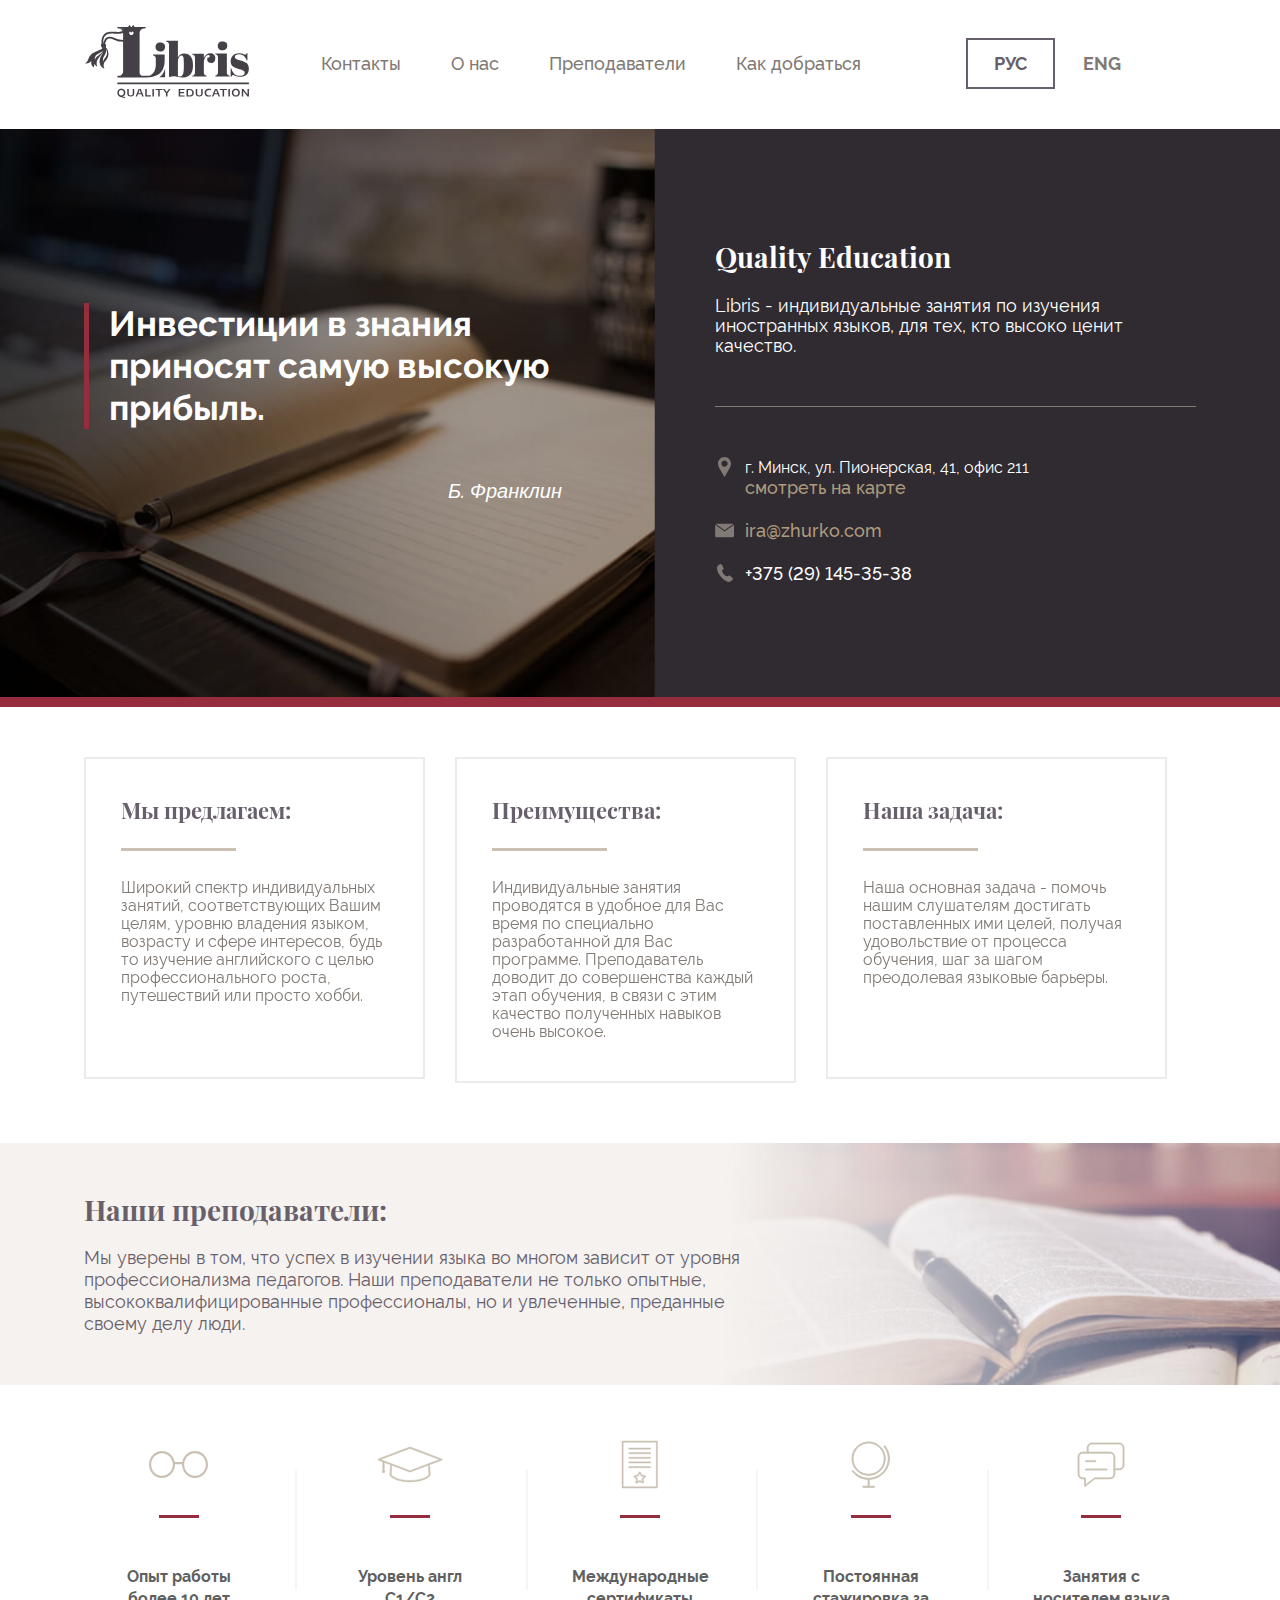
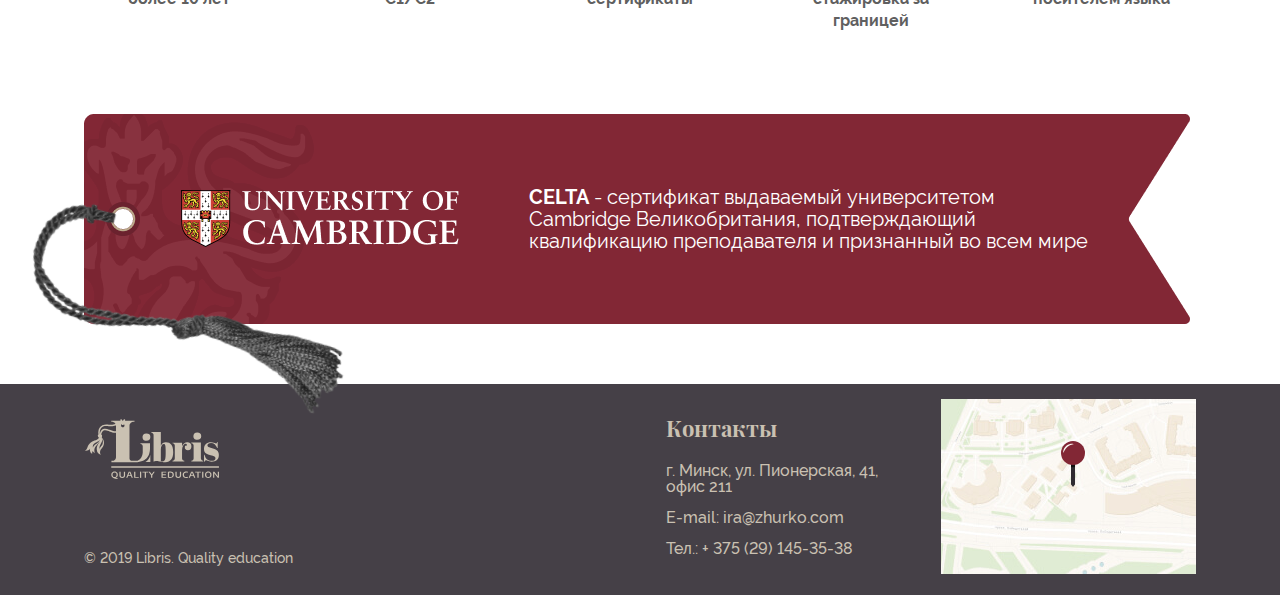
<file: index.html>
<!DOCTYPE html>
<html lang="ru">
  <head>
    <meta charset="UTF-8" />
    <meta name="viewport" content="width=device-width, initial-scale=1" />
    <title>Libris Ru</title>
    <meta name="description" content="Libris" />
    <meta name="author" content="" />
    <link rel="icon" type="image/png" href="./images/fav/favicon.ico" />
    <link
      rel="icon"
      type="image/png"
      href="./images/fav/favicon-64x64.png"
      sizes="64x64"
    />
    <link
      rel="icon"
      type="image/png"
      href="./images/fav/favicon-48x48.png"
      sizes="48x48"
    />
    <link
      rel="icon"
      type="image/png"
      href="./images/fav/favicon-32x32.png"
      sizes="32x32"
    />
    <link
      rel="icon"
      type="image/png"
      href="./images/fav/favicon-16x16.png"
      sizes="16x16"
    />
    <link rel="stylesheet" href="css/style.css" />
    <link rel="stylesheet" href="css/slick.min.css" />
    <link rel="stylesheet" href="css/media.css" />
    <link rel="stylesheet" href="css/fonts.css" />
    <link rel="stylesheet" href="css/normalize.css" />
  </head>
  <body>
    <header class="header">
      <div class="header__top fixed-top">
        <div class="container">
          <div class="logoContainer">
            <a href="/" class="header__logoWrapper">
              <img class="header__logo" src="./images/logo.svg" alt="logo" />
              <img
                class="header__logoActive"
                src="./images/logo-footer.svg"
                alt="logo"
              />
            </a>
          </div>
          <nav class="header__nav">
            <ul class="header__list">
              <li class="header__item">
                <a class="header__link contactsLink" href="#contacts"
                  >Контакты</a
                >
              </li>
              <li class="header__item">
                <a class="header__link aboutUsLink" href="#aboutUs">О нас</a>
              </li>
              <li class="header__item">
                <a class="header__link teachersLink" href="#teachers"
                  >Преподаватели</a
                >
              </li>
              <li class="header__item">
                <a
                  target="_blank"
                  class="header__link"
                  href="https://yandex.by/maps/-/CGHFuQyu"
                  >Как добраться</a
                >
              </li>
            </ul>
            <ul class="header__langList">
              <li class="header__langItem">
                <a class="header__langLink is-active" href="./index.html"
                  >рус</a
                >
              </li>
              <li class="header__langItem">
                <a class="header__langLink" href="./eng.html">eng</a>
              </li>
            </ul>
          </nav>
          <div class="burger-menu">
            <a href="#" class="burger-menu__button">
              <span class="burger-menu__lines"></span>
            </a>
          </div>
          <div class="burger-menu__overlay"></div>
        </div>
      </div>
      <div class="header__content container">
        <div class="header__left">
          <div class="header__titleWrap">
            <h1 class="header__title">
              Инвестиции в знания приносят самую высокую прибыль.
            </h1>
          </div>
          <p class="header__description">
            Б. Франклин
          </p>
        </div>
        <div class="header__right">
          <div class="header__servicesWrap">
            <div class="header__services">
              <h2 class="header__servicesTitle">Quality Education</h2>
              <p class="header__servicesDescription">
                Libris - индивидуальные занятия по изучения иностранных языков,
                для тех, кто высоко ценит качество.
              </p>
            </div>
            <div class="header__contacts">
              <span class="header__adress"
                >г. Минск, ул. Пионерская, 41, офис 211</span
              >
              <a
                target="_blank"
                href="https://yandex.by/maps/-/CGHFuQyu"
                class="header__map"
                >смотреть на карте</a
              >
              <a href="mailto:ira@zhurko.com" class="header__mail"
                >ira@zhurko.com</a
              >
              <a href="tel:+375291453538" class="header__phone"
                >+375 (29) 145-35-38</a
              >
            </div>
          </div>
        </div>
      </div>
    </header>
    <main>
      <section id="aboutUs" class="about">
        <ul class="about__list container slider">
          <li class="about__item info-slide">
            <h2 class="about__title">Мы предлагаем:</h2>
            <p class="about__text">
              Широкий спектр индивидуальных занятий, соответствующих Вашим
              целям, уровню владения языком, возрасту и сфере интересов, будь то
              изучение английского с целью профессионального роста, путешествий
              или просто хобби.
            </p>
          </li>
          <li class="about__item info-slide">
            <h2 class="about__title">Преимущества:</h2>
            <p class="about__text">
              Индивидуальные занятия проводятся в удобное для Вас время по
              специально разработанной для Вас программе. Преподаватель доводит
              до совершенства каждый этап обучения, в связи с этим качество
              полученных навыков очень высокое.
            </p>
          </li>
          <li class="about__item info-slide">
            <h2 class="about__title">Наша задача:</h2>
            <p class="about__text">
              Наша основная задача - помочь нашим слушателям достигать
              поставленных ими целей, получая удовольствие от процесса обучения,
              шаг за шагом преодолевая языковые барьеры.
            </p>
          </li>
        </ul>
      </section>
      <section id="teachers" class="teachers">
        <div class="teachers__content container">
          <h2 class="teachers__title">Наши преподаватели:</h2>
          <p class="teachers__text">
            Мы уверены в том, что успех в изучении языка во многом зависит от
            уровня профессионализма педагогов. Наши преподаватели не только
            опытные, высококвалифицированные профессионалы, но и увлеченные,
            преданные своему делу люди.
          </p>
        </div>
      </section>
      <section class="advantages">
        <ul class="advantages__list container">
          <li class="advantages__item">
            <img
              class="advantages__img"
              src="images/icon1.svg"
              alt="Опыт работы более 10 лет"
            />
            <h4 class="advantages__text">Опыт работы более 10 лет</h4>
          </li>
          <li class="advantages__item">
            <img
              class="advantages__img"
              src="images/icon2.svg"
              alt="Уровень англ С1/C2 "
            />
            <h4 class="advantages__text">Уровень англ С1/C2</h4>
          </li>
          <li class="advantages__item">
            <img
              class="advantages__img"
              src="images/icon3.svg"
              alt="Международные сертификаты"
            />
            <h4 class="advantages__text">Международные сертификаты</h4>
          </li>
          <li class="advantages__item">
            <img
              class="advantages__img"
              src="images/icon4.svg"
              alt="Постоянная стажировка за границей"
            />
            <h4 class="advantages__text">Постоянная стажировка за границей</h4>
          </li>
          <li class="advantages__item">
            <img
              class="advantages__img"
              src="images/icon5.svg"
              alt="Занятия с носителем языка"
            />
            <h4 class="advantages__text">Занятия с носителем языка</h4>
          </li>
        </ul>
      </section>
      <section class="sertification">
        <div class="sertification__content container">
          <div class="sertification__logo">
            <img src="images/Bookmark-logo.png" alt="CELTA" />
          </div>
          <div class="sertification__textWrap">
            <h4 class="sertification__text">
              <b>CELTA</b> - сертификат выдаваемый университетом Cambridge
              Великобритания, подтверждающий квалификацию преподавателя и
              признанный во всем мире
            </h4>
          </div>
        </div>
      </section>
    </main>
    <footer class="footer">
      <div class="footer__content container">
        <div class="footer__left">
          <span class="footer__logoWrapper">
            <img src="./images/logo-footer.svg" alt="logo" />
          </span>
          <span class="footer__copyright"
            >&copy; 2019 Libris. Quality education
          </span>
        </div>
        <div class="footer__rigth">
          <div id="contacts" class="footer__contacts">
            <h2 class="footer__title">Контакты</h2>
            <span class="footer__description"
              >г. Минск, ул. Пионерская, 41, офис 211
            </span>
            <span
              >E-mail:<a class="footer__email" href="mailto:ira@zhurko.com">
                ira@zhurko.com</a
              ></span
            >
            <span
              >Тел.:<a class="footer__phone" href="tel:+375291453538">
                + 375 (29) 145-35-38</a
              ></span
            >
          </div>
          <a
            target="_blank"
            href="https://yandex.by/maps/-/CGHFuQyu"
            class="footer__map"
          >
            <img src="images/map.jpg" alt="map" />
          </a>
        </div>
      </div>
    </footer>
    <script src="js/jquery-3.3.1.min.js"></script>
    <script src="js/jquery.validate.min.js"></script>
    <script src="js/slick.min.js"></script>
    <script src="js/scripts.js"></script>
  </body>
</html>
</file>
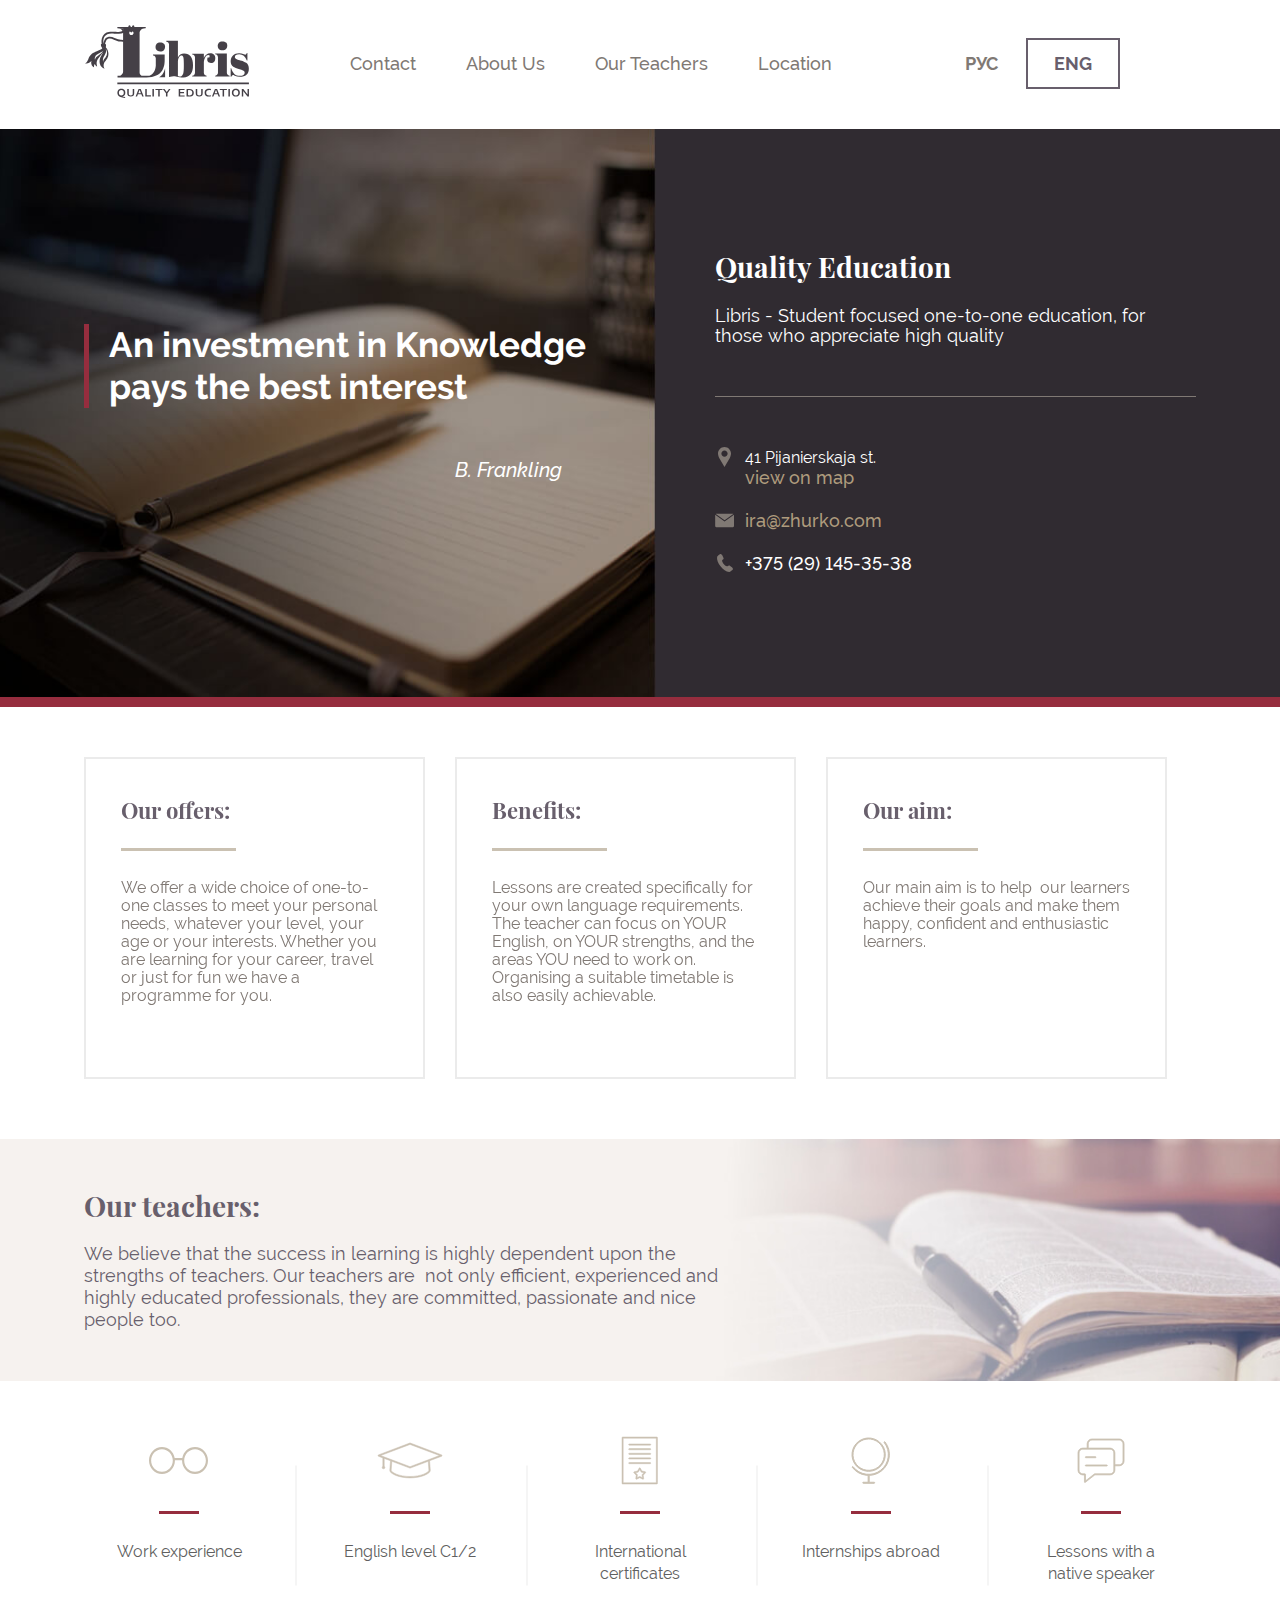
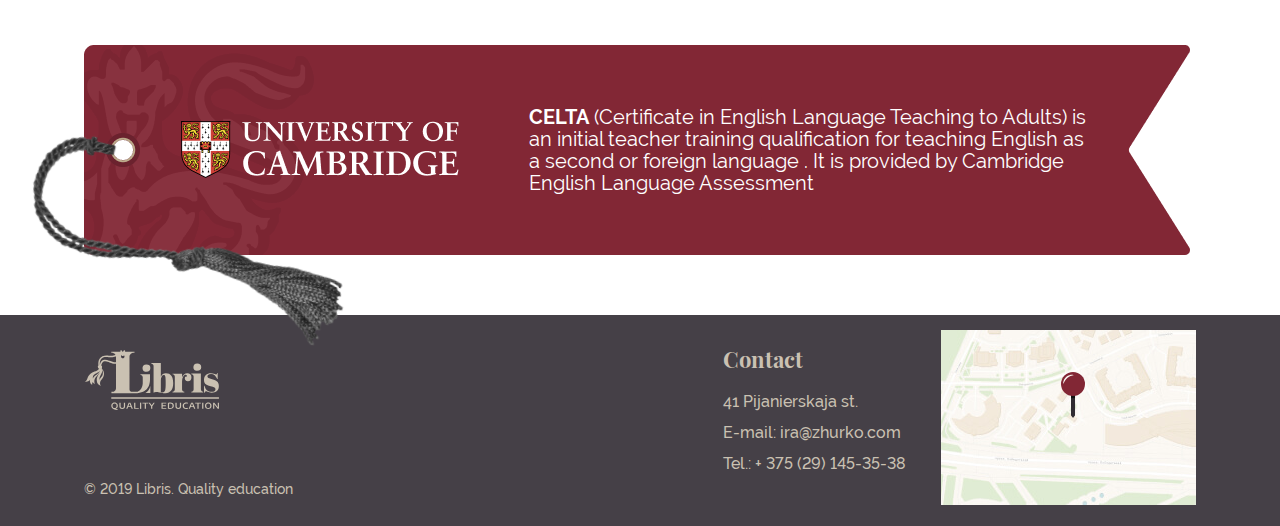
<file: eng.html>
<!DOCTYPE html>
<html lang="en">
  <head>
    <meta charset="UTF-8" />
    <meta name="viewport" content="width=device-width, initial-scale=1" />
    <title>Libris Eng</title>
    <meta name="description" content="Libris" />
    <meta name="author" content="" />
    <link rel="icon" type="image/png" href="./images/fav/favicon.ico" />
    <link
      rel="icon"
      type="image/png"
      href="./images/fav/favicon-64x64.png"
      sizes="64x64"
    />
    <link
      rel="icon"
      type="image/png"
      href="./images/fav/favicon-48x48.png"
      sizes="48x48"
    />
    <link
      rel="icon"
      type="image/png"
      href="./images/fav/favicon-32x32.png"
      sizes="32x32"
    />
    <link
      rel="icon"
      type="image/png"
      href="./images/fav/favicon-16x16.png"
      sizes="16x16"
    />
    <link rel="stylesheet" href="css/style.css" />
    <link rel="stylesheet" href="css/slick.min.css" />
    <link rel="stylesheet" href="css/media.css" />
    <link rel="stylesheet" href="css/fonts.css" />
    <link rel="stylesheet" href="css/normalize.css" />
  </head>
  <body>
    <header class="header">
      <div class="header__top fixed-top">
        <div class="container">
          <div class="logoContainer">
            <a href="/" class="header__logoWrapper">
              <img class="header__logo" src="./images/logo.svg" alt="logo" />
              <img
                class="header__logoActive"
                src="./images/logo-footer.svg"
                alt="logo"
              />
            </a>
          </div>
          <nav class="header__nav">
            <ul class="header__list">
              <li class="header__item">
                <a class="header__link contactsLink" href="#contacts"
                  >Contact</a
                >
              </li>
              <li class="header__item">
                <a class="header__link aboutUsLink" href="#aboutUs">About Us</a>
              </li>
              <li class="header__item">
                <a class="header__link teachersLink" href="#teachers"
                  >Our Teachers</a
                >
              </li>
              <li class="header__item">
                <a
                  target="_blank"
                  class="header__link"
                  href="https://yandex.by/maps/-/CGHFuQyu"
                  >Location</a
                >
              </li>
            </ul>
            <ul class="header__langList">
              <li class="header__langItem">
                <a class="header__langLink " href="./index.html">рус</a>
              </li>
              <li class="header__langItem">
                <a class="header__langLink is-active" href="./eng.html">eng</a>
              </li>
            </ul>
          </nav>
          <div class="burger-menu">
            <a href="#" class="burger-menu__button">
              <span class="burger-menu__lines"></span>
            </a>
          </div>
          <div class="burger-menu__overlay"></div>
        </div>
      </div>
      <div class="header__content container">
        <div class="header__left">
          <div class="header__titleWrap">
            <h1 class="header__title">
              An investment in Knowledge pays the best interest
            </h1>
          </div>
          <p class="header__description">
            B. Frankling
          </p>
        </div>
        <div class="header__right">
          <div class="header__servicesWrap">
            <div class="header__services">
              <h2 class="header__servicesTitle">Quality Education</h2>
              <p class="header__servicesDescription">
                Libris - Student focused one-to-one education, for those who
                appreciate high quality
              </p>
            </div>
            <div class="header__contacts">
              <span class="header__adress">41 Pijanierskaja st.</span>
              <a
                target="_blank"
                href="https://yandex.by/maps/-/CGHFuQyu"
                class="header__map"
                >view on map</a
              >
              <a href="mailto:ira@zhurko.com" class="header__mail"
                >ira@zhurko.com</a
              >
              <a href="tel:+375291453538" class="header__phone"
                >+375 (29) 145-35-38</a
              >
            </div>
          </div>
        </div>
      </div>
    </header>
    <main>
      <section id="aboutUs" class="about">
        <ul class="about__list container slider">
          <li class="about__item info-slide">
            <h2 class="about__title">Our offers:</h2>
            <p class="about__text">
              We offer a wide choice of one-to-one classes to meet your personal
              needs, whatever your level, your age or your interests. Whether
              you are learning for your career, travel or just for fun we have a
              programme for you.
            </p>
          </li>
          <li class="about__item info-slide">
            <h2 class="about__title">Benefits:</h2>
            <p class="about__text">
              Lessons are created specifically for your own language
              requirements. The teacher can focus on YOUR English, on YOUR
              strengths, and the areas YOU need to work on. Organising a
              suitable timetable is also easily achievable.
            </p>
          </li>
          <li class="about__item info-slide">
            <h2 class="about__title">Our aim:</h2>
            <p class="about__text">
              Our main aim is to help  our learners achieve their goals and make
              them happy, confident and enthusiastic learners.
            </p>
          </li>
        </ul>
      </section>
      <section id="teachers" class="teachers">
        <div class="teachers__content container">
          <h2 class="teachers__title">Our teachers:</h2>
          <p class="teachers__text">
            We believe that the success in learning is highly dependent upon the
            strengths of teachers. Our teachers are  not only efficient,
            experienced and highly educated professionals, they are committed,
            passionate and nice people too.
          </p>
        </div>
      </section>
      <section class="advantages">
        <ul class="advantages__list container">
          <li class="advantages__item">
            <img
              class="advantages__img"
              src="images/icon1.svg"
              alt="Work experience"
            /><span class="advantages__text">Work experience</span>
          </li>
          <li class="advantages__item">
            <img
              class="advantages__img"
              src="images/icon2.svg"
              alt="English level C1/2"
            /><span class="advantages__text">English level C1/2</span>
          </li>
          <li class="advantages__item">
            <img
              class="advantages__img"
              src="images/icon3.svg"
              alt="International certificates"
            /><span class="advantages__text">International certificates </span>
          </li>
          <li class="advantages__item">
            <img
              class="advantages__img"
              src="images/icon4.svg"
              alt="Internships abroad"
            /><span class="advantages__text">Internships abroad</span>
          </li>
          <li class="advantages__item">
            <img
              class="advantages__img"
              src="images/icon5.svg"
              alt="Lessons with a native speaker "
            /><span class="advantages__text"
              >Lessons with a native speaker
            </span>
          </li>
        </ul>
      </section>
      <section class="sertification">
        <div class="sertification__content container">
          <div class="sertification__logo">
            <img src="images/Bookmark-logo.png" alt="CELTA" />
          </div>
          <div class="sertification__textWrap">
            <p class="sertification__text">
              <b>CELTA</b> (Certificate in English Language Teaching to Adults)
              is an initial teacher training qualification for teaching English
              as a second or foreign language . It is provided by Cambridge
              English Language Assessment
            </p>
          </div>
        </div>
      </section>
    </main>
    <footer class="footer">
      <div class="footer__content container">
        <div class="footer__left">
          <span class="footer__logoWrapper">
            <img src="./images/logo-footer.svg" alt="logo" />
          </span>
          <span class="footer__copyright"
            >&copy; 2019 Libris. Quality education
          </span>
        </div>
        <div class="footer__rigth">
          <div id="contacts" class="footer__contacts">
            <h2 class="footer__title">Contact</h2>
            <span class="footer__description">41 Pijanierskaja st. </span>
            <span
              >E-mail:<a class="footer__email" href="mailto:ira@zhurko.com">
                ira@zhurko.com</a
              ></span
            >
            <span
              >Tel.:<a class="footer__phone" href="tel:+375291453538">
                + 375 (29) 145-35-38</a
              ></span
            >
          </div>
          <a
            target="_blank"
            href="https://yandex.by/maps/-/CGHFuQyu"
            class="footer__map"
          >
            <img src="images/map.jpg" alt="map" />
          </a>
        </div>
      </div>
    </footer>
    <script src="js/jquery-3.3.1.min.js"></script>
    <script src="js/jquery.validate.min.js"></script>
    <script src="js/slick.min.js"></script>
    <script src="js/scripts.js"></script>
  </body>
</html>
</file>
<file: css/style.css>
body {
  font-family: "Raleway", sans-serif; /*Playfair Display*/
  font-size: 16px;
  line-height: 22px;
  color: #606060;
  margin: 0;
  padding: 0;
  box-sizing: border-box;
}
body.is-active {
  overflow: hidden;
}
img {
  object-fit: cover;
}
a {
  font-feature-settings: "pnum" on, "lnum" on;
}
.fixed-top.scrolled {
  height: 80px;
  -webkit-transition: all 0.8s ease;
  transition: all 0.8s ease;
  border-bottom: 3px solid #685f6c;
}
.header__top.fixed-top {
  position: fixed;
  top: 0;
  right: 0;
  left: 0;
  z-index: 1030;
}
.fixed-top.scrolled .logoContainer {
  padding: 17px 0;
}
.fixed-top.scrolled .header__logoWrapper img {
  width: 105px;
}
.container {
  max-width: 1112px;
  margin: 0 auto;
  box-sizing: border-box;
}

.header {
  background-image: url(../images/bgheaderdesctop.jpg);
  background-position: center;
  background-repeat: no-repeat;
  background-size: cover;
  min-height: 568px;
  margin-top: 129px;
  display: flex;
  align-items: center;
  border-bottom: 10px solid #962d3e;
}
.header__top {
  background: #fff;
  position: absolute;
  top: 0;
  right: 0;
  left: 0;
  z-index: 1030;
}
.header__top.is-active {
  background: #2f2b30;
}
.header__top .container {
  position: relative;
  display: flex;
  align-items: center;
  justify-content: space-between;
}
.logoContainer {
  padding: 25px 0;
}
.header__logo.is-active {
  display: none;
}
.header__logoActive {
  display: none;
}
.header__logoActive.is-active {
  display: block;
}
.header__nav {
  display: flex;
  align-items: center;
  justify-content: space-between;
}
.header__list {
  display: flex;
  align-items: center;
  justify-content: space-between;
}
.header__link {
  padding: 0 25px;
  font-weight: 500;
  font-size: 18px;
  line-height: 20px;
  color: #807974;
  text-decoration: none;
  transition: 0.3s;
}
.header__link:hover,
.header__link:active,
.header__link:focus {
  color: #962d3e;
  transition: 0.3s;
}
.header__langList {
  display: flex;
  align-items: center;
  justify-content: space-between;
  padding-left: 80px;
}
.header__langLink {
  padding: 13px 26px;
  text-decoration: none;
  text-transform: uppercase;
  font-weight: bold;
  font-size: 14px;
  font-size: 18px;
  color: #807974;
  border: 2px solid transparent;
}
.header__langLink:hover {
  color: #685f6c;
}
.header__langLink.is-active {
  color: #685f6c;
  border: 2px solid #685f6c;
}
.burger-menu {
  position: absolute;
  top: 20px;
  right: 20px;
}
.burger-menu__button {
  display: none;
  position: relative;
  width: 45px;
  height: 45px;
  cursor: pointer;
  z-index: 1000;
}
.burger-menu__lines {
  position: absolute;
  width: 24px;
  height: 2px;
  top: 47%;
  right: 50%;
  -webkit-transform: translate(50%);
  -ms-transform: translate(50%);
  transform: translate(50%);
  background-color: #685f6c;
}
.burger-menu__lines::before {
  content: "";
  position: absolute;
  width: 24px;
  height: 2px;
  background-color: #685f6c;
  top: 7px;
}
.burger-menu.is-active .burger-menu__lines {
  background-color: transparent;
}
.burger-menu.is-active .burger-menu__lines:before {
  top: 0;
  -webkit-transform: rotate(45deg);
  -ms-transform: rotate(45deg);
  transform: rotate(45deg);
  background-color: #fff;
}
.burger-menu__lines::after {
  content: "";
  position: absolute;
  width: 24px;
  height: 2px;
  background-color: #685f6c;
  top: -7px;
}
.burger-menu.is-active .burger-menu__lines:after {
  top: 0;
  -webkit-transform: rotate(-45deg);
  -ms-transform: rotate(-45deg);
  transform: rotate(-45deg);
  background-color: #fff;
}
.header__content {
  color: #ffffff;
  display: flex;
  align-items: center;
  justify-content: space-between;
}
.header__left {
  display: flex;
  align-items: center;
  justify-content: space-between;
  flex-direction: column;
  flex-basis: 50%;
}
.header__titleWrap {
  padding-left: 20px;
  border-left: 5px solid #962d3e;
  text-align: left;
}
.header__title {
  font-weight: bold;
  font-size: 35px;
  line-height: 42px;
  padding-right: 48px;
}

.header__description {
  font-style: italic;
  font-weight: 500;
  font-size: 20px;
  line-height: 24px;
  align-self: flex-end;
  padding-right: 78px;

  white-space: nowrap;
  padding-top: 30px;
}
.header__right {
  flex-basis: 50%;
}
.header__servicesWrap {
  padding-left: 75px;
}
.header__services {
  border-bottom: 1px solid #807974;
  padding-bottom: 32px;
  margin-bottom: 50px;
}
.header__servicesTitle {
  font-family: "Playfair Display", sans-serif;
  font-weight: bold;
  font-size: 28px;
  line-height: 32px;
}
.header__servicesDescription {
  font-size: 18px;
  line-height: 20px;
}
.header__contacts {
  padding-left: 30px;
  display: flex;
  align-items: flex-start;
  justify-content: space-between;
  flex-direction: column;
}
.header__map,
.header__mail,
.header__phone {
  position: relative;
  padding-bottom: 25px;
  text-decoration: none;
}
.header__adress::before,
.header__mail::before,
.header__phone::before {
  position: absolute;
  left: -33px;
}
.header__adress::before {
  content: url("/images/map.svg");
  top: -2px;
}
.header__mail::before {
  content: url("/images/mail.svg");
  top: -5px;
}
.header__phone::before {
  content: url("/images/phone.svg");
  top: -4px;
}
.header__adress {
  position: relative;
}
.header__map,
.header__mail {
  font-weight: 500;
  font-size: 18px;
  line-height: 100%;
  color: #ae9b7d;
}
.header__map:hover,
.header__mail:hover {
  text-decoration: underline;
}
.header__phone {
  font-weight: 500;
  font-size: 18px;
  line-height: 100%;
  color: #fff;
}
.about__list {
  display: flex;
  align-items: flex-start;
  justify-content: space-between;
  padding-top: 50px;
  padding-bottom: 60px;
}
.about__item {
  padding: 40px 35px;
  border: 2px solid #ebebeb;
  margin-right: 30px;
  flex-basis: auto;
  width: 350px;
  min-height: 238px;
}
.about__item:last-child {
  margin-right: 0px;
}
.about__title {
  position: relative;
  font-family: "Playfair Display", sans-serif;
  font-weight: bold;
  font-size: 22px;
  line-height: 22px;
  color: #685f6c;
  margin-top: 0;
  margin-bottom: 58px;
}
.about__title:before {
  content: "";
  position: absolute;
  left: 0;
  border-bottom: 3px solid #cac1b2;
  bottom: -30px;
  width: 115px;
}

.about__text {
  font-size: 16px;
  line-height: 18px;
  color: #807974;
  margin: 0;
}
.slick-dots {
  text-align: center;
  padding-top: 20px;
}
.slick-dots li {
  position: relative;
  display: inline-block;
  width: 10px;
  height: 10px;
  margin: 0 15px 0 0;
}

.slick-dots li:last-child {
  margin-right: 0;
}

.slick-dots li button {
  position: absolute;
  top: 0;
  left: 0;
  right: 0;
  bottom: 0;
  font-size: 0;
  width: inherit;
  height: inherit;
  background-color: #ebebeb;
  border: none;
  border-radius: 50%;
}
.slick-dots li.slick-active {
  width: 10px;
  height: 10px;
}
li.slick-active button {
  background-color: #cac1b2;
}
.teachers {
  background-image: url("../images/bgteachers.jpg");
  background-position: center;
  background-repeat: no-repeat;
  background-size: cover;
  padding: 50px 0;
}
.teachers__title {
  font-family: "Playfair Display", sans-serif;
  font-weight: bold;
  font-size: 28px;
  line-height: 34px;
  margin: 0 0 20px 0;
  color: #685f6c;
}
.teachers__text {
  font-size: 18px;
  line-height: 22px;
  color: #685f6c;
  max-width: 670px;
  margin: 0;
}
.advantages__list {
  display: flex;
  align-items: flex-start;
  justify-content: space-between;
  padding: 50px 0 60px;
  text-align: center;
}
.advantages__item {
  position: relative;
  display: flex;
  align-items: center;
  flex-direction: column;
  justify-content: space-between;
  flex-basis: auto;
  width: 190px;
}
.advantages__item:after {
  content: "";
  position: absolute;
  left: 80%;
  border-bottom: 1px solid #ebebeb;
  top: 94px;
  width: 120px;
  transform: rotate(90deg);
  z-index: 999;
}
.advantages__item:last-child:after {
  content: "";
  position: absolute;
  left: 80%;
  border-bottom: none;
  top: 94px;
  width: 120px;
  transform: rotate(90deg);
  z-index: 999;
}
.advantages__item:before {
  content: "";
  position: absolute;
  left: 50%;
  border-bottom: 3px solid #962d3e;
  top: 80px;
  width: 40px;
  transform: translateX(-50%);
}
.advantages__img {
  margin-bottom: 30px;
}

.advantages__text {
  padding: 0 25px;
}

.sertification__content {
  position: relative;
  background-image: url("../images/Bookmark.png");
  background-position: center;
  background-repeat: no-repeat;
  background-size: cover;
  height: 210px;
  margin-bottom: 60px;
  display: flex;
  align-items: center;
  justify-content: flex-start;
}
.sertification__content::before {
  position: absolute;
  left: -8.9%;
  content: url(/images/tassel.svg);
  top: 29%;
  z-index: 99;
}
.sertification__logo {
  margin-left: 97px;
}
.sertification__logo img {
  margin-top: 5px;
}
.sertification__textWrap {
  max-width: 570px;
  padding-left: 70px;
}
.sertification__text {
  font-weight: 400;
  font-size: 20px;
  line-height: 22px;
  color: #ffffff;
  margin: 0;
}
.footer {
  background: #454047;
  color: #cac1b2;
}
.footer__content {
  padding: 15px 0;
  display: flex;
  justify-content: space-between;
  align-items: stretch;
}
.footer__left {
  display: flex;
  flex-direction: column;
  justify-content: flex-start;
  align-items: flex-start;
  margin-right: 35px;
  font-feature-settings: "pnum" on, "lnum" on;
}
.footer__logoWrapper {
  padding-top: 20px;
  padding-bottom: 65px;
}
.footer__copyright {
  font-weight: 500;
  font-size: 14px;
  line-height: 14px;
}
.footer__rigth {
  display: flex;
  justify-content: space-between;
  align-items: flex-start;
}
.footer__contacts {
  display: flex;
  flex-direction: column;
  justify-content: flex-start;
  align-items: flex-start;
  max-width: 240px;
  font-weight: 500;
  font-size: 16px;
  line-height: 16px;
  margin-right: 35px;
}
.footer__title {
  font-family: "Playfair Display", sans-serif;
  font-weight: bold;
  font-size: 22px;
  line-height: 22px;
  margin-bottom: 24px;
}
.footer__map {
  position: relative;
}
.footer__map::before {
  position: absolute;
  content: url(../images/mapPoint.svg);
  left: 120px;
  top: 42px;
}
.footer__contacts span {
  margin-bottom: 15px;
}
.footer__contacts a {
  font-weight: 500;
  font-size: 16px;
  line-height: 16px;
  color: #cac1b2;
  text-decoration: none;
}
.footer__email:hover {
  text-decoration: underline;
}
</file>
<file: css/media.css>
@media screen and (max-width: 1199px) {
  .container {
    max-width: 960px;
  }
  .header__langList {
    padding-left: 40px;
  }
  .header__link {
    padding: 0 15px;
  }
  .about__item {
    min-height: 255px;
  }
  .advantages__item:after {
    left: 70%;
  }
  .sertification__content {
    background-image: url("../images/Bookmark960.png");
    justify-content: space-between;
    height: 257px;
  }
  .sertification__textWrap {
    max-width: 345px;
    padding-left: 0;
    padding-right: 100px;
  }
  .sertification__content::before {
    left: -9.8%;
    top: 32%;
  }
  .sertification__logo {
    margin-left: 115px;
  }
  .sertification__logo img {
    margin-top: 0px;
    width: 286px;
  }
}
@media screen and (max-width: 991px) {
  .container {
    max-width: 740px;
  }
  .header {
    margin-top: 80px;
  }
  .logoContainer {
    padding: 10px 0 8px;
  }
  .header__logoWrapper img {
    width: 125px;
  }
  .header__top {
    position: absolute;
  }
  .header__nav {
    display: none;
    flex-direction: column;
    align-items: flex-start;
    justify-content: flex-start;
    position: absolute;
    top: 80px;
    padding: 50px 10px 0;
    z-index: 9999;
    background: #2f2b30;
    right: 0;
    left: 0;
    height: calc(100vh - 130px);
  }
  .header__nav.is-active {
    display: flex;
  }
  .header__list {
    flex-direction: column;
    align-items: flex-start;
    width: 100%;
    border-bottom: 1px solid #807974;
  }
  .header__item {
    padding-bottom: 35px;
  }
  .header__link {
    color: #f5f2ef;
  }
  .header__link:hover {
    color: #ae9b7d;
    transition: 0.3s;
  }
  .header__langList {
    padding-left: 20px;
    padding-top: 36px;
  }
  .header__langLink {
    color: #f5f2ef;
  }
  .header__langLink:hover {
    color: #ae9b7d;
  }
  .header__langLink.is-active {
    color: #ae9b7d;
    border: 2px solid #ae9b7d;
  }
  .burger-menu__button {
    display: block;
  }
  .about__list {
    flex-direction: column;
  }
  .advantages__list {
    flex-wrap: wrap;
    padding: 50px 0 30px;
  }
  .advantages__item {
    padding-bottom: 35px;
    margin: 0 auto;
  }
  .advantages__item:after {
    display: none;
  }
  .sertification__content {
    background-image: url("../images/Bookmark768.png");
    height: 197px;
  }
  .sertification__content::before {
    left: -6.5%;
    content: url(/images/tassel768.png);
    top: 30%;
  }
  .sertification__logo {
    margin-left: 80px;
  }
  .sertification__logo img {
    width: 232px;
  }
  .sertification__textWrap {
    max-width: 286px;
    padding-right: 75px;
  }
  .footer__content {
    flex-direction: column-reverse;
  }
  .footer__left {
    margin: 0;
    padding: 20px 0;
  }
  .footer__logoWrapper {
    display: none;
  }
  .footer__map {
    padding-top: 20px;
  }
  .footer__map::before {
    left: 120px;
    top: 62px;
  }
}
@media screen and (max-width: 768px) {
  .container {
    max-width: 600px;
  }
  .header {
    background: none;
  }
  .header__content {
    flex-direction: column;
    max-width: 100%;
  }
  .header__left {
    background-image: url(../images/bgheadermobile.jpg);
    background-position: center;
    background-repeat: no-repeat;
    background-size: cover;
    justify-content: center;
    min-height: 480px;
  }
  .header__titleWrap {
    margin: 0 62px;
  }
  .header__description {
    padding-top: 0;
  }
  .header__right {
    background: #2f2b31;
  }
  .header__servicesWrap {
    padding: 50px 0;
    margin: 0 62px;
  }
  .header__servicesTitle {
    margin-top: 0px;
  }
  .about__item {
    margin-right: 0;
  }
  .advantages__item {
    width: 161px;
  }
  .sertification__content {
    background-image: url("../images/Bookmark640.png");
    height: 326px;
    flex-direction: column;
    align-items: center;
    justify-content: center;
  }
  .sertification__logo {
    margin-left: 0;
  }
  .sertification__logo img {
    width: 210px;
    padding: 100px 0 20px;
  }
  .sertification__textWrap {
    max-width: 100%;
    padding: 20px;
  }
  .sertification__content::before {
    display: none;
  }
}

@media screen and (max-width: 576px) {
  .container {
    max-width: 480px;
  }
  .header {
    margin-top: 60px;
  }
  .header__logoWrapper img {
    width: 85px;
  }
  .fixed-top.scrolled .header__logoWrapper img {
    width: 85px;
  }
  .fixed-top.scrolled {
    height: 60px;
  }
  .fixed-top.scrolled .logoContainer {
    padding: 10px 0;
  }
  .header__nav {
    top: 56px;
    height: calc(100vh - 80px);
  }
  .header__link {
    padding: 0 10px;
  }
  .header__langList {
    padding-left: 10px;
  }
  .burger-menu {
    top: 10px;
    right: 0px;
  }
  .header__content {
    max-width: 100%;
  }
  .header__left {
    min-height: 349px;
  }
  .header__titleWrap {
    margin: 50px 40px 0;
  }
  .header__servicesWrap {
    margin: 0 40px;
  }
  .sertification__content {
    background-image: url("../images/BookmarkMobile.png");
    background-position: top center;
    height: 380px;
  }
  .footer__rigth {
    flex-direction: column;
  }
  .footer__map img {
    width: 275px;
  }
  .footer__left {
    align-items: center;
  }
  .footer__map::before {
    left: 130px;
    top: 70px;
  }
}
@media screen and (max-width: 480px) {
  .container {
    width: 100%;
    padding-right: 20px;
    padding-left: 20px;
  }
  .burger-menu {
    right: 20px;
  }
  .header__content {
    max-width: 100%;
    padding-right: 0px;
    padding-left: 0px;
  }
  .header__titleWrap {
    margin: 50px 20px 0;
  }
  .header__title {
    font-size: 20px;
    line-height: 24px;
  }
  .header__description {
    font-size: 16px;
  }
  .header__servicesWrap {
    margin: 0 20px;
  }
  .header__servicesTitle,
  .teachers__title {
    font-size: 22px;
  }
  .about__item {
    padding: 40px 20px;
    width: 240px;
  }
  .advantages__list {
    padding-left: 0;
    padding-right: 0;
  }
  .advantages__item {
    width: 150px;
  }
  .sertification__logo img {
    padding-top: 70px;
  }
  .sertification__textWrap {
    padding: 20px 0;
  }
  .footer__map {
    width: 100%;
    text-align: center;
  }
  .footer__map::before {
    left: 160px;
  }
  .footer__left {
    padding: 40px 0 20px;
  }
}
@media screen and (max-width: 320px) {
  .footer__map::before {
    left: 130px;
  }
}
</file>
<file: css/fonts.css>
/* playfair-display-regular - cyrillic_latin */
@font-face {
  font-family: "Playfair Display";
  font-style: normal;
  font-weight: 400;
  src: url("../fonts/playfair-display-v15-cyrillic_latin-regular.eot"); /* IE9 Compat Modes */
  src: local("Playfair Display Regular"), local("PlayfairDisplay-Regular"),
    url("../fonts/playfair-display-v15-cyrillic_latin-regular.eot?#iefix")
      format("embedded-opentype"),
    /* IE6-IE8 */
      url("../fonts/playfair-display-v15-cyrillic_latin-regular.woff2")
      format("woff2"),
    /* Super Modern Browsers */
      url("../fonts/playfair-display-v15-cyrillic_latin-regular.woff")
      format("woff"),
    /* Modern Browsers */
      url("../fonts/playfair-display-v15-cyrillic_latin-regular.ttf")
      format("truetype"),
    /* Safari, Android, iOS */
      url("../fonts/playfair-display-v15-cyrillic_latin-regular.svg#PlayfairDisplay")
      format("svg"); /* Legacy iOS */
}
/* playfair-display-700 - cyrillic_latin */
@font-face {
  font-family: "Playfair Display";
  font-style: normal;
  font-weight: 700;
  src: url("../fonts/playfair-display-v15-cyrillic_latin-700.eot"); /* IE9 Compat Modes */
  src: local("Playfair Display Bold"), local("PlayfairDisplay-Bold"),
    url("../fonts/playfair-display-v15-cyrillic_latin-700.eot?#iefix")
      format("embedded-opentype"),
    /* IE6-IE8 */ url("../fonts/playfair-display-v15-cyrillic_latin-700.woff2")
      format("woff2"),
    /* Super Modern Browsers */
      url("../fonts/playfair-display-v15-cyrillic_latin-700.woff")
      format("woff"),
    /* Modern Browsers */
      url("../fonts/playfair-display-v15-cyrillic_latin-700.ttf")
      format("truetype"),
    /* Safari, Android, iOS */
      url("../fonts/playfair-display-v15-cyrillic_latin-700.svg#PlayfairDisplay")
      format("svg"); /* Legacy iOS */
}
/* playfair-display-900 - cyrillic_latin */
@font-face {
  font-family: "Playfair Display";
  font-style: normal;
  font-weight: 900;
  src: url("../fonts/playfair-display-v15-cyrillic_latin-900.eot"); /* IE9 Compat Modes */
  src: local("Playfair Display Black"), local("PlayfairDisplay-Black"),
    url("../fonts/playfair-display-v15-cyrillic_latin-900.eot?#iefix")
      format("embedded-opentype"),
    /* IE6-IE8 */ url("../fonts/playfair-display-v15-cyrillic_latin-900.woff2")
      format("woff2"),
    /* Super Modern Browsers */
      url("../fonts/playfair-display-v15-cyrillic_latin-900.woff")
      format("woff"),
    /* Modern Browsers */
      url("../fonts/playfair-display-v15-cyrillic_latin-900.ttf")
      format("truetype"),
    /* Safari, Android, iOS */
      url("../fonts/playfair-display-v15-cyrillic_latin-900.svg#PlayfairDisplay")
      format("svg"); /* Legacy iOS */
}
/* This stylesheet generated by Transfonter (https://transfonter.org) on October 3, 2017 10:11 PM */

@font-face {
  font-family: "Raleway";
  src: url("../fonts/Raleway-Black.eot");
  src: local("Raleway Black"), local("Raleway-Black"),
    url("../fonts/Raleway-Black.eot?#iefix") format("embedded-opentype"),
    url("../fonts/Raleway-Black.woff") format("woff"),
    url("../fonts/Raleway-Black.ttf") format("truetype");
  font-weight: 900;
  font-style: normal;
}

@font-face {
  font-family: "Raleway";
  src: url("../fonts/Raleway-ExtraLight.eot");
  src: local("Raleway ExtraLight"), local("Raleway-ExtraLight"),
    url("../fonts/Raleway-ExtraLight.eot?#iefix") format("embedded-opentype"),
    url("../fonts/Raleway-ExtraLight.woff") format("woff"),
    url("../fonts/Raleway-ExtraLight.ttf") format("truetype");
  font-weight: 200;
  font-style: normal;
}

@font-face {
  font-family: "Raleway";
  src: url("../fonts/Raleway-Medium.eot");
  src: local("Raleway Medium"), local("Raleway-Medium"),
    url("../fonts/Raleway-Medium.eot?#iefix") format("embedded-opentype"),
    url("../fonts/Raleway-Medium.woff") format("woff"),
    url("../fonts/Raleway-Medium.ttf") format("truetype");
  font-weight: 500;
  font-style: normal;
}

@font-face {
  font-family: "Raleway";
  src: url("../fonts/Raleway-LightItalic.eot");
  src: local("Raleway Light Italic"), local("Raleway-LightItalic"),
    url("../fonts/Raleway-LightItalic.eot?#iefix") format("embedded-opentype"),
    url("../fonts/Raleway-LightItalic.woff") format("woff"),
    url("../fonts/Raleway-LightItalic.ttf") format("truetype");
  font-weight: 300;
  font-style: italic;
}

@font-face {
  font-family: "Raleway";
  src: url("../fonts/Raleway-Regular.eot");
  src: local("Raleway"), local("Raleway-Regular"),
    url("../fonts/Raleway-Regular.eot?#iefix") format("embedded-opentype"),
    url("../fonts/Raleway-Regular.woff") format("woff"),
    url("../fonts/Raleway-Regular.ttf") format("truetype");
  font-weight: normal;
  font-style: normal;
}

@font-face {
  font-family: "Raleway";
  src: url("../fonts/Raleway-Light.eot");
  src: local("Raleway Light"), local("Raleway-Light"),
    url("../fonts/Raleway-Light.eot?#iefix") format("embedded-opentype"),
    url("../fonts/Raleway-Light.woff") format("woff"),
    url("../fonts/Raleway-Light.ttf") format("truetype");
  font-weight: 300;
  font-style: normal;
}

@font-face {
  font-family: "Raleway";
  src: url("../fonts/Raleway-Thin.eot");
  src: local("Raleway Thin"), local("Raleway-Thin"),
    url("../fonts/Raleway-Thin.eot?#iefix") format("embedded-opentype"),
    url("../fonts/Raleway-Thin.woff") format("woff"),
    url("../fonts/Raleway-Thin.ttf") format("truetype");
  font-weight: 100;
  font-style: normal;
}

@font-face {
  font-family: "Raleway";
  src: url("../fonts/Raleway-ExtraBoldItalic.eot");
  src: local("Raleway ExtraBold Italic"), local("Raleway-ExtraBoldItalic"),
    url("../fonts/Raleway-ExtraBoldItalic.eot?#iefix")
      format("embedded-opentype"),
    url("../fonts/Raleway-ExtraBoldItalic.woff") format("woff"),
    url("../fonts/Raleway-ExtraBoldItalic.ttf") format("truetype");
  font-weight: 800;
  font-style: italic;
}

@font-face {
  font-family: "Raleway";
  src: url("../fonts/Raleway-ExtraLightItalic.eot");
  src: local("Raleway ExtraLight Italic"), local("Raleway-ExtraLightItalic"),
    url("../fonts/Raleway-ExtraLightItalic.eot?#iefix")
      format("embedded-opentype"),
    url("../fonts/Raleway-ExtraLightItalic.woff") format("woff"),
    url("../fonts/Raleway-ExtraLightItalic.ttf") format("truetype");
  font-weight: 200;
  font-style: italic;
}

@font-face {
  font-family: "Raleway";
  src: url("../fonts/Raleway-MediumItalic.eot");
  src: local("Raleway Medium Italic"), local("Raleway-MediumItalic"),
    url("../fonts/Raleway-MediumItalic.eot?#iefix") format("embedded-opentype"),
    url("../fonts/Raleway-MediumItalic.woff") format("woff"),
    url("../fonts/Raleway-MediumItalic.ttf") format("truetype");
  font-weight: 500;
  font-style: italic;
}

@font-face {
  font-family: "Raleway";
  src: url("../fonts/Raleway-BoldItalic.eot");
  src: local("Raleway Bold Italic"), local("Raleway-BoldItalic"),
    url("../fonts/Raleway-BoldItalic.eot?#iefix") format("embedded-opentype"),
    url("../fonts/Raleway-BoldItalic.woff") format("woff"),
    url("../fonts/Raleway-BoldItalic.ttf") format("truetype");
  font-weight: bold;
  font-style: italic;
}

@font-face {
  font-family: "Raleway";
  src: url("../fonts/Raleway-ThinItalic.eot");
  src: local("Raleway Thin Italic"), local("Raleway-ThinItalic"),
    url("../fonts/Raleway-ThinItalic.eot?#iefix") format("embedded-opentype"),
    url("../fonts/Raleway-ThinItalic.woff") format("woff"),
    url("../fonts/Raleway-ThinItalic.ttf") format("truetype");
  font-weight: 100;
  font-style: italic;
}

@font-face {
  font-family: "Raleway";
  src: url("../fonts/Raleway-SemiBoldItalic.eot");
  src: local("Raleway SemiBold Italic"), local("Raleway-SemiBoldItalic"),
    url("../fonts/Raleway-SemiBoldItalic.eot?#iefix")
      format("embedded-opentype"),
    url("../fonts/Raleway-SemiBoldItalic.woff") format("woff"),
    url("../fonts/Raleway-SemiBoldItalic.ttf") format("truetype");
  font-weight: 600;
  font-style: italic;
}

@font-face {
  font-family: "Raleway";
  src: url("../fonts/Raleway-SemiBold.eot");
  src: local("Raleway SemiBold"), local("Raleway-SemiBold"),
    url("../fonts/Raleway-SemiBold.eot?#iefix") format("embedded-opentype"),
    url("../fonts/Raleway-SemiBold.woff") format("woff"),
    url("../fonts/Raleway-SemiBold.ttf") format("truetype");
  font-weight: 600;
  font-style: normal;
}

@font-face {
  font-family: "Raleway";
  src: url("../fonts/Raleway-Italic.eot");
  src: local("Raleway Italic"), local("Raleway-Italic"),
    url("../fonts/Raleway-Italic.eot?#iefix") format("embedded-opentype"),
    url("../fonts/Raleway-Italic.woff") format("woff"),
    url("../fonts/Raleway-Italic.ttf") format("truetype");
  font-weight: normal;
  font-style: italic;
}

@font-face {
  font-family: "Raleway";
  src: url("../fonts/Raleway-Bold.eot");
  src: local("Raleway Bold"), local("Raleway-Bold"),
    url("../fonts/Raleway-Bold.eot?#iefix") format("embedded-opentype"),
    url("../fonts/Raleway-Bold.woff") format("woff"),
    url("../fonts/Raleway-Bold.ttf") format("truetype");
  font-weight: bold;
  font-style: normal;
}

@font-face {
  font-family: "Raleway";
  src: url("../fonts/Raleway-ExtraBold.eot");
  src: local("Raleway ExtraBold"), local("Raleway-ExtraBold"),
    url("../fonts/Raleway-ExtraBold.eot?#iefix") format("embedded-opentype"),
    url("../fonts/Raleway-ExtraBold.woff") format("woff"),
    url("../fonts/Raleway-ExtraBold.ttf") format("truetype");
  font-weight: 800;
  font-style: normal;
}

@font-face {
  font-family: "Raleway";
  src: url("../fonts/Raleway-BlackItalic.eot");
  src: local("Raleway Black Italic"), local("Raleway-BlackItalic"),
    url("../fonts/Raleway-BlackItalic.eot?#iefix") format("embedded-opentype"),
    url("../fonts/Raleway-BlackItalic.woff") format("woff"),
    url("../fonts/Raleway-BlackItalic.ttf") format("truetype");
  font-weight: 900;
  font-style: italic;
}
</file>
